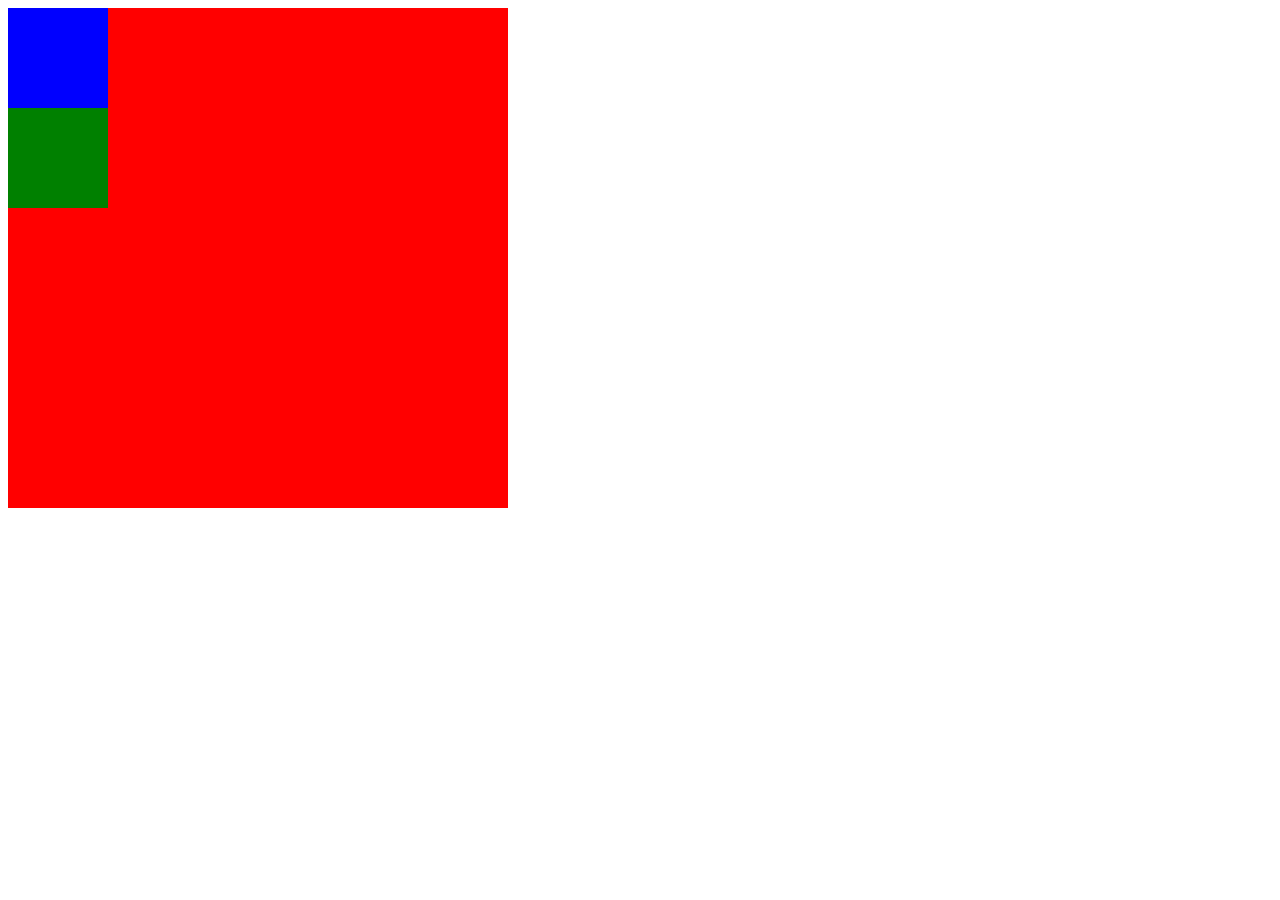
<file: Day 2/CSS Positions/index.html>
<!DOCTYPE html>
<html lang="en">
<head>
    <meta charset="UTF-8">
    <meta name="viewport" content="width=device-width, initial-scale=1.0">
    <link rel="stylesheet" href="style.css">
    <title>Document</title>
</head>
<body>
    <div id="container">
        <div id="example1"></div>
        <div id="example2"></div>
    </div>
</body>
</html>
</file>
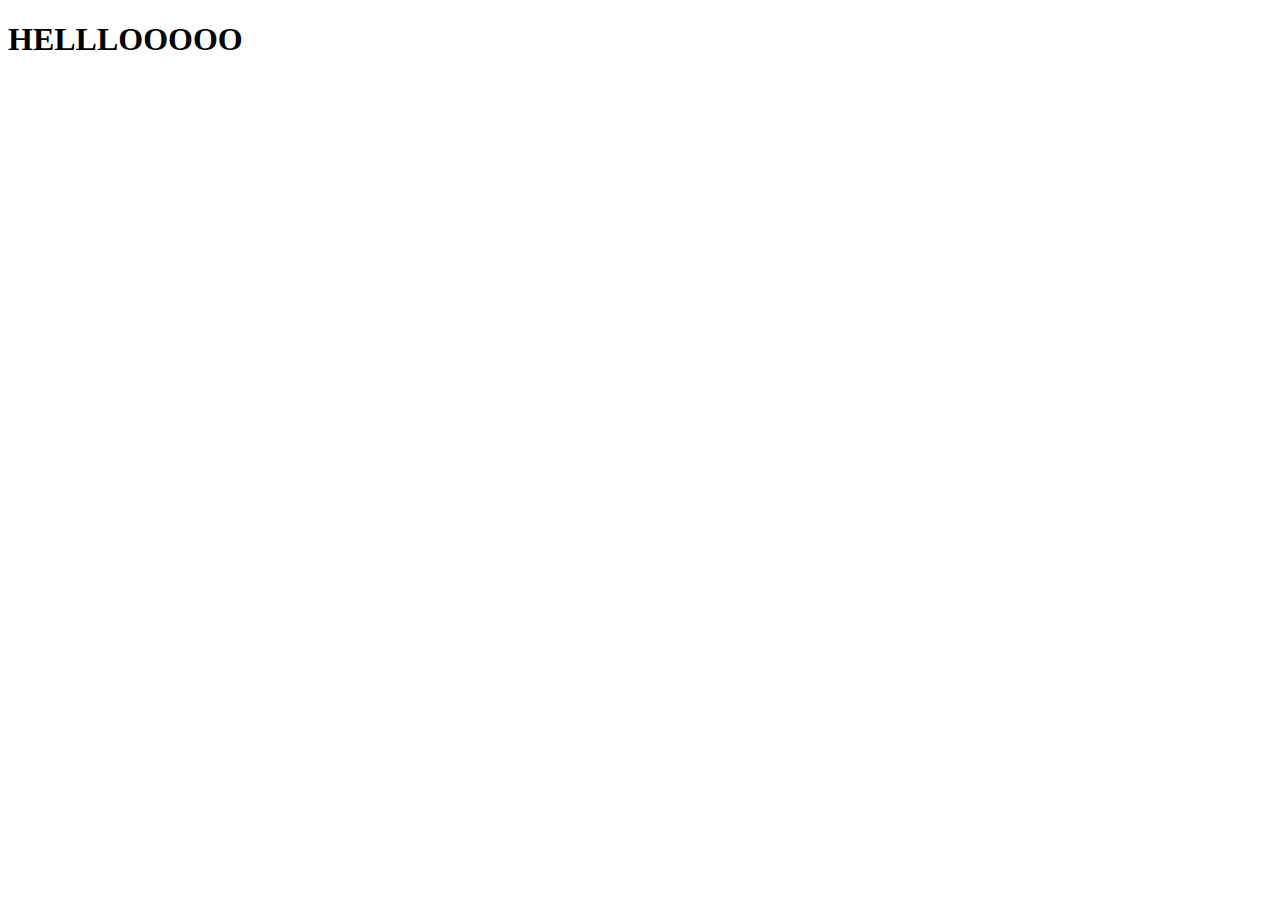
<file: Day 2/Variables & operators & conditions/index.html>
<!DOCTYPE html>
<html lang="en">
<head>
    <meta charset="UTF-8">
    <meta name="viewport" content="width=device-width, initial-scale=1.0">
    <title>Document</title>
</head>
<body>
    <h1>HELLLOOOOO</h1>
    <script src="main.js">
        console.log("Hello, world!")
    </script>
</body>
</html>
</file>
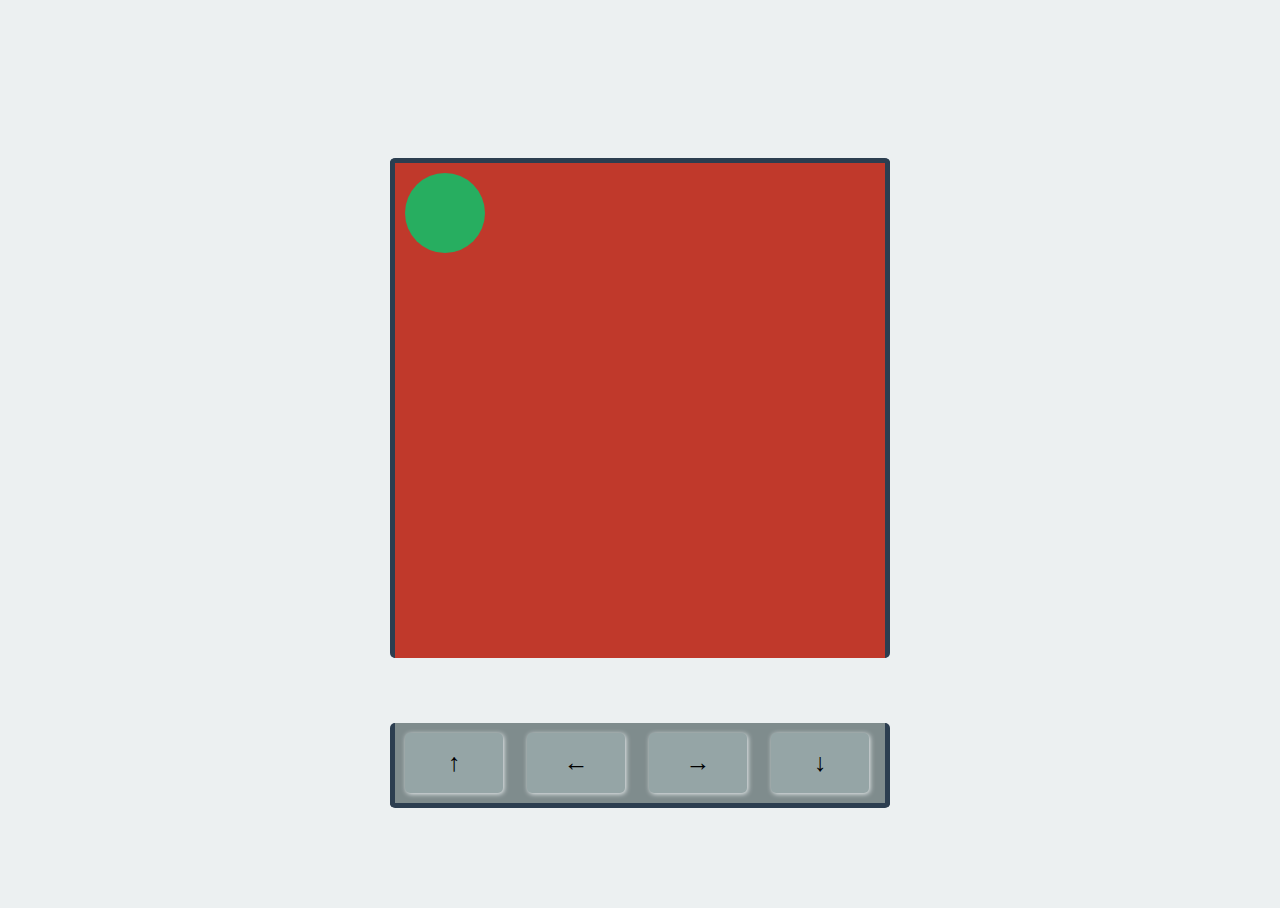
<file: Day-5/basic-dom-master/index.html>
<!DOCTYPE html>
<html>

<head>
    <title>DOM</title>
    <link rel="stylesheet" href="style.css" />
</head>

<body>
    <div id="container">
        <div id="playing-field" class="centered">
            <div id="block" class="centered"></div>
        </div>
        <div id="arrows" class="centered">
            <div id="up" class="arrow">&uarr;</div>
            <div id="left" class="arrow">&larr;</div>
            <div id="right" class="arrow">&rarr;</div>
            <div id="down" class="arrow">&darr;</div>
        </div>
    </div>
    <script src="main.js"></script>
</body>

</html>
</file>
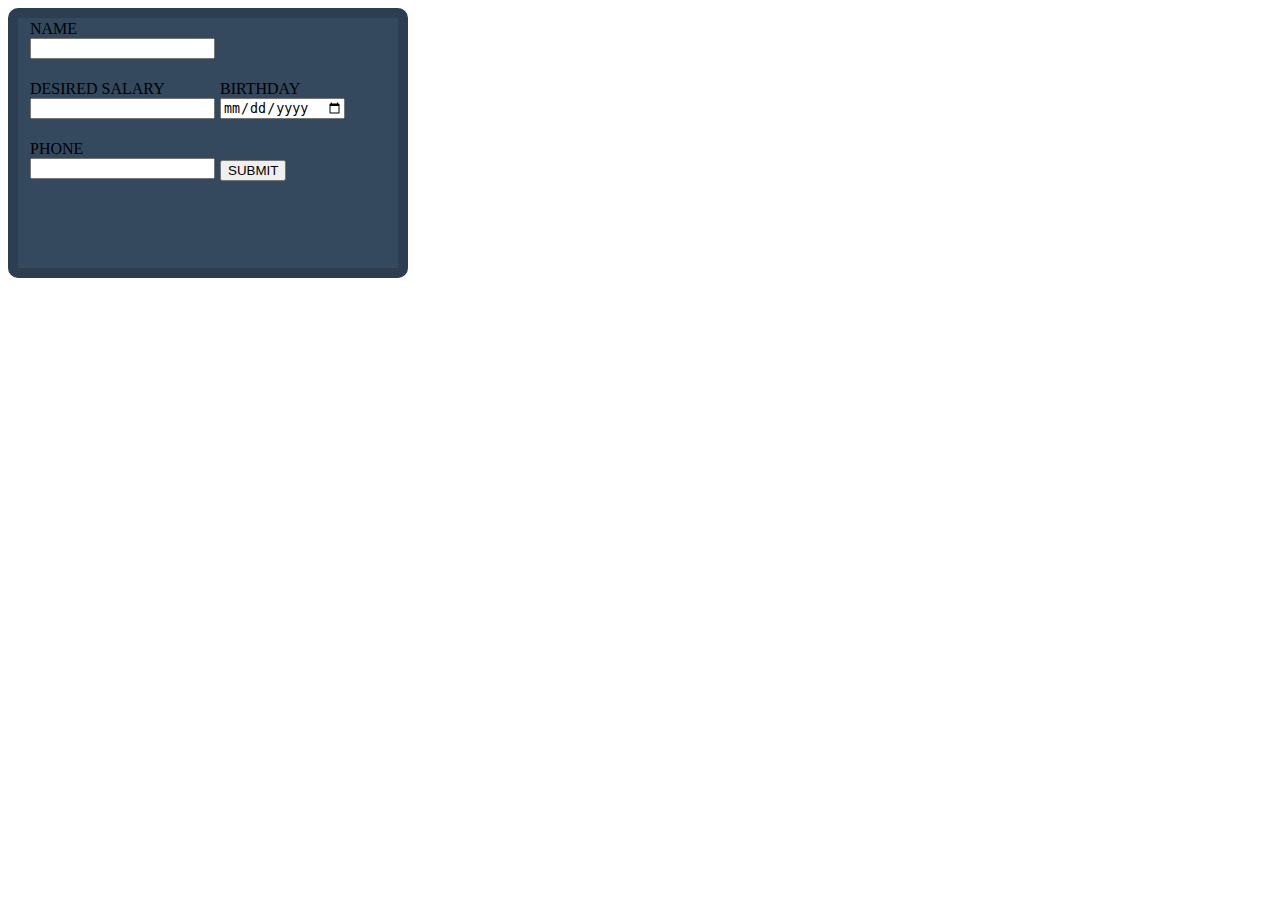
<file: Day-5/Form/index.html>
<!DOCTYPE html>
<html lang="en">
<head>
    <meta charset="UTF-8">
    <meta name="viewport" content="width=device-width, initial-scale=1.0">
    <link rel="stylesheet" href="style.css">
    <title>Form</title>
</head>
<body>
    <div id="container">
        <div id="form-div">
            <div class="inputs" id="name-input">
                <label for="name">NAME</label><br>
                <input type="text" id="name"><br>
            </div>
            <div class="inputs" id="salary-input">
                <label for="salary">DESIRED SALARY</label><br>
                <input type="number" id="salary"><br>
            </div>
            <div class="inputs" id="bd-input">
                <label for="birthday">BIRTHDAY</label><br>
                <input type="date" id="birthday"><br>
            </div>
            <div class="inputs" id="phone-input">
                <label for="phone">PHONE</label><br>
                <input type="text" id="phone"><br>
            </div>
            <button id="submit">SUBMIT</button>
        </div>
        <div id="message"></div>
    </div>
    <script src="main.js"></script>
</body>
</html>
</file>
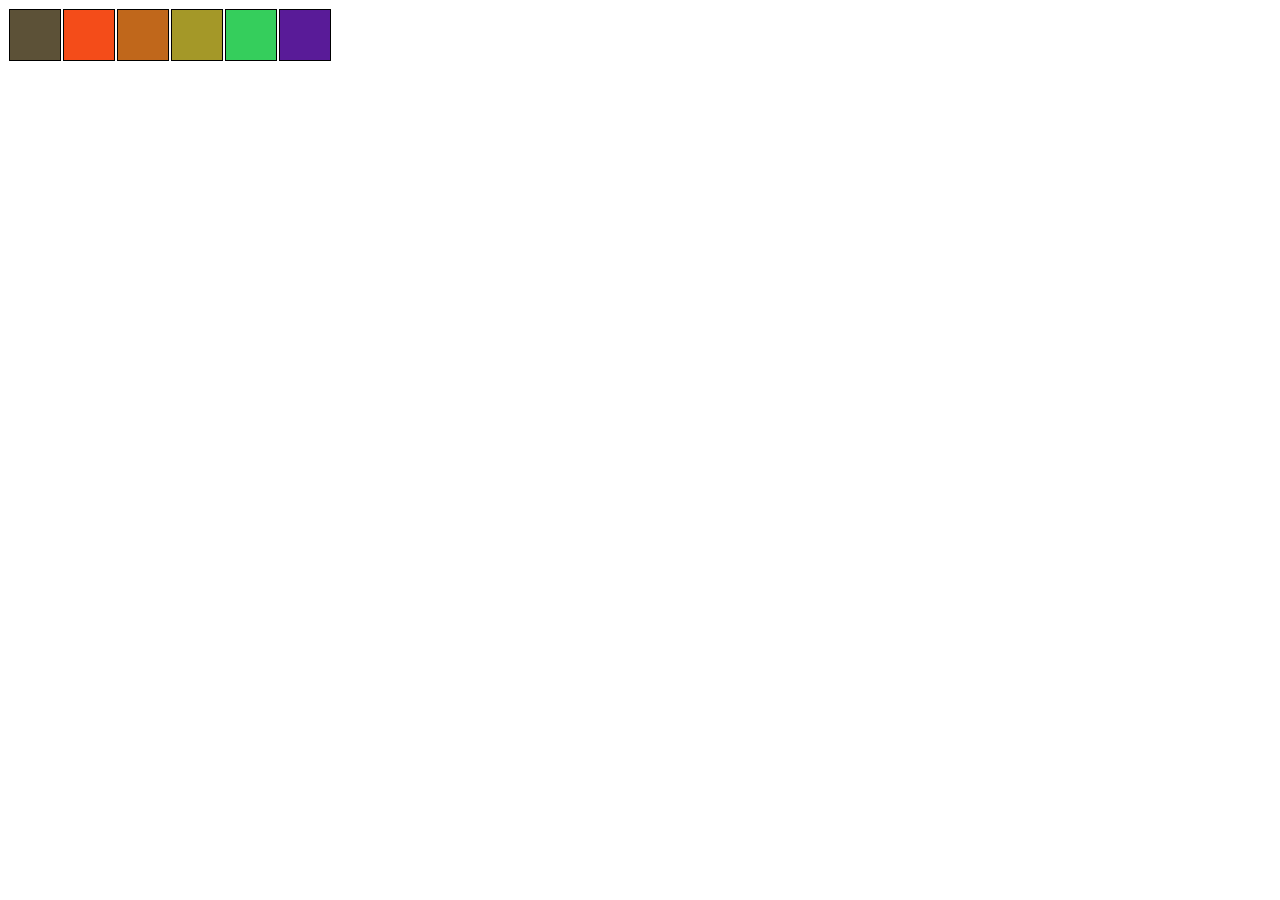
<file: Day-5/Visual-overload/index.html>
<!DOCTYPE html>
<html lang="en">
<head>
    <meta charset="UTF-8">
    <meta name="viewport" content="width=device-width, initial-scale=1.0">
    <link rel="stylesheet" href="style.css">
    <title>Document</title>
</head>
<body>
    <div id="container"></div>
    <script src="main.js"></script>
</body>
</html>
</file>
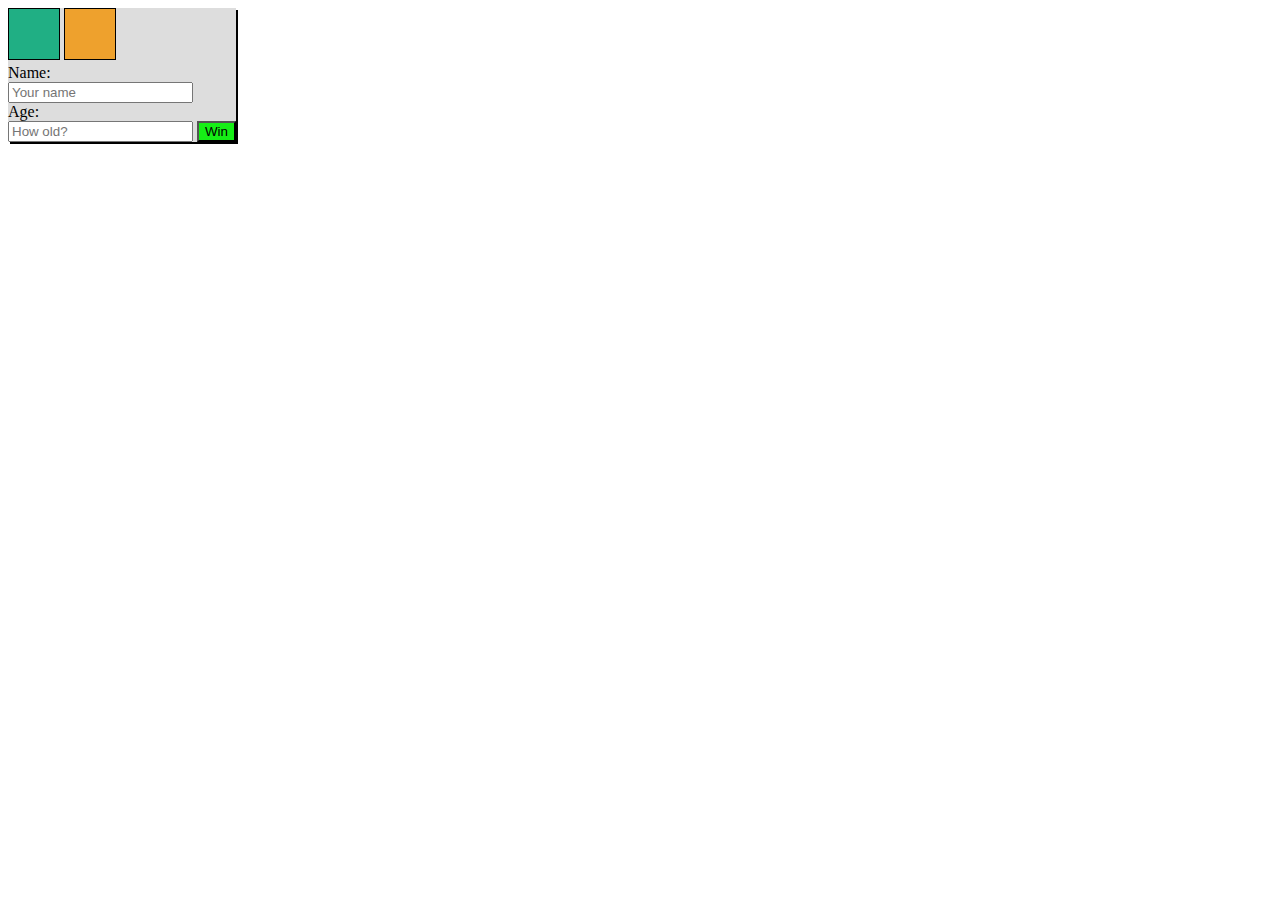
<file: Day 1/Html & CSS basics/excercise-css.html>
<!DOCTYPE html>
<html lang="en">
<head>
    <meta charset="UTF-8">
    <meta name="viewport" content="width=device-width, initial-scale=1.0">
    <link rel="stylesheet" type="text/css" href="style.css">
    <title>Document</title>
</head>
<body>
    <div id="container">
        <span class="box" id="first"></span>
        <span class="box" id="second"></span>
        <div class="prompt">Name:</div>
        <input type="text" placeholder="Your name">
        <div class="prompt">Age:</div>
        <input type="number" placeholder="How old?">
        <button class="button">Win</button>
      </div>
</body>
</html>
</file>
<file: Day 2/CSS Positions/style.css>
#container {
    width: 500px;
    height: 500px;
    background-color: red;
    position: relative;
}
#example1{
    width: 100px;
    height: 100px;
    background-color: blue;
    position: relative;
    right: 0;
  }

  #example2{
    width: 100px;
    height: 100px;
    background-color: green;
  }
</file>
<file: Day-5/basic-dom-master/style.css>
body{
    background-color: #ecf0f1;
}

#container{
    width: 100%;
    height: 100vh;
    
    position: absolute;
    margin-left: 50%;
    left: -250px;
}

#playing-field{
    width: 500px;
    height: 500px;
    
    position:absolute;
    margin-top: -300px;
    top:50%;

    border-radius: 5px;
    border: 5px solid #2c3e50;
    border-bottom: none;
    box-sizing: border-box;
    
    background-color: #c0392b;
    padding: 10px;
}

#block{
    position: absolute;
    width: 80px;
    height: 80px;
    
    background-color: #27ae60;
    border-radius: 50%;
}

#arrows{
    border: 5px solid #2c3e50;
    border-top: none;
    box-sizing: border-box;
    border-radius: 5px;
    
    width: 500px;
    height: 85px;
    position: absolute;
    bottom: 100px;
    
    background-color: #7f8c8d;
}

.arrow{
    border-radius: 5px;
    box-shadow: 1px 1px 5px #ecf0f1;
    
    display: inline-block;
    text-align: center;
    margin:10px;
    width:20%;
    height:60px;
    line-height: 60px;
    
    background-color: #95a5a6;
    font-size: 25px;
    font-weight: bold;
    cursor: pointer;
    user-select: none;
}

.arrow:active{
    background-color: #7f8c8d
}

.sub-header{
    color:green;
    font-family: Helvetica;
    font-weight: bold;
    font-size: 2em;
}
</file>
<file: Day-5/Form/style.css>
#form-div {
    width: 380px;
    height: 250px;
    background-color: #34495e;
    border: 10px #2c3e50 solid;
    border-radius: 10px;
}
.inputs {
    position: absolute;
}
#name-input{
    top: 20px;
    left: 30px;
}
#salary-input{
    top: 80px;
    left: 30px;
}
#bd-input{
    top: 80px;
    left: 220px;
}
#phone-input{
    top: 140px;
    left: 30px;
}
#submit{
    position: absolute;
    top: 160px;
    left: 220px;
}
#message {
    position: absolute;
    top: 190px;
    left: 30px;
    font-family: Arial, Helvetica, sans-serif Helvetica, sans-serif;
    font-weight: bold;
    font-size: 16px;
}
</file>
<file: Day-5/Visual-overload/style.css>
.boxes {
    height: 50px;
    width: 50px;
    display: inline-block;
    border: 1px solid black;
    margin: 1px;
}
</file>
<file: Day 1/Html & CSS basics/style.css>
#container {
    background-color: #ddd;
    display: inline-block;
    box-shadow: 2px 2px black;
}
.box {
    display: inline-block;
    border-style: solid;
    border-color: black;
    border-width: 1px;
    width: 50px;
    height: 50px;
}
#first {
    background-color: rgb(32, 175, 132);
}
#second {
    background-color: rgb(238, 161, 45);
}
.button {
    background-color: rgb(22, 238, 22);
}
</file>
